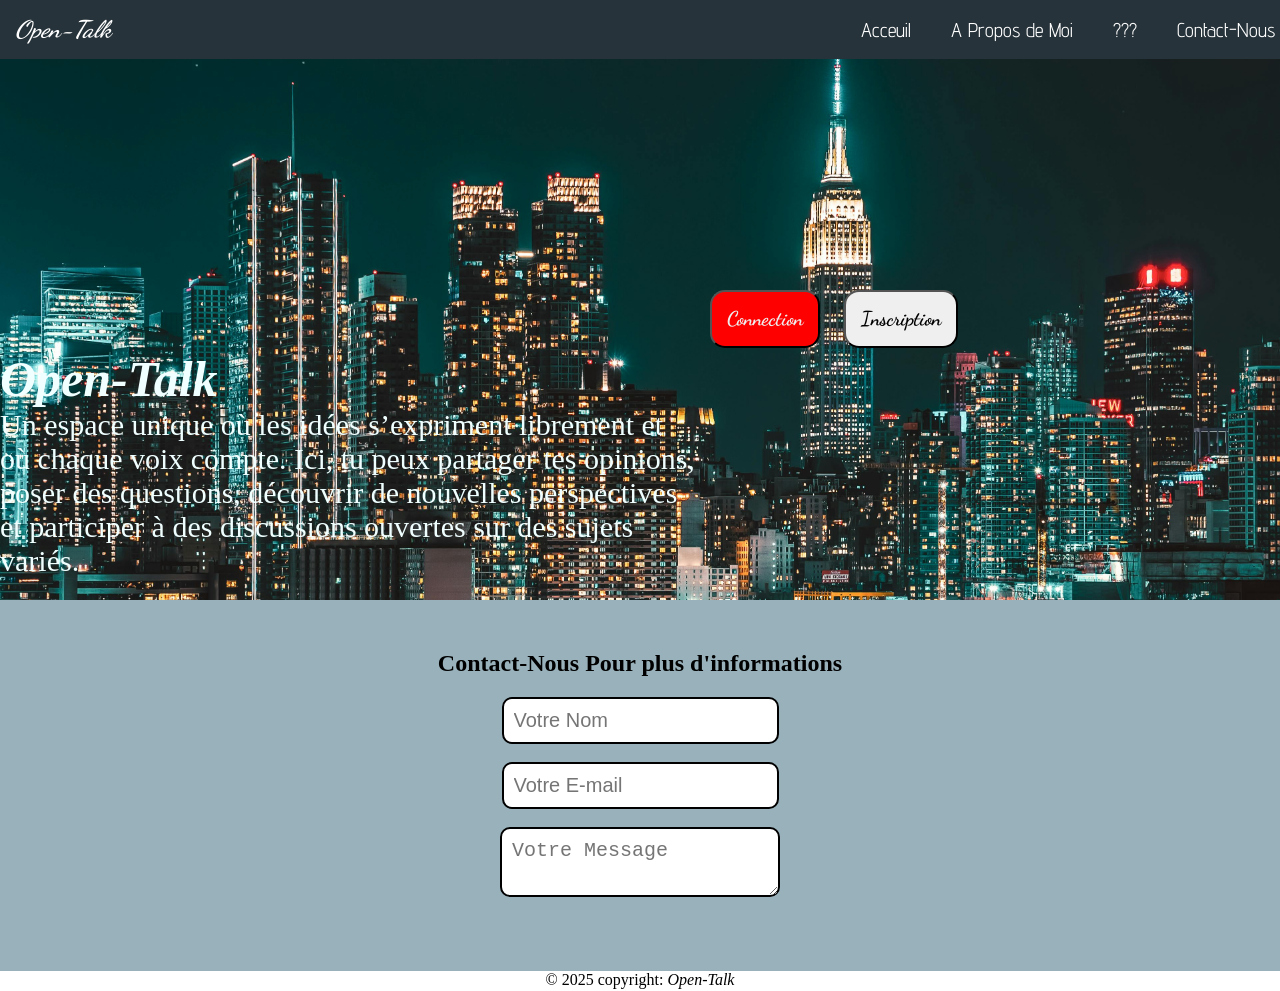
<file: site.html>
<!DOCTYPE html>
<html lang="en">

<head>
    <meta charset="UTF-8">
    <meta name="viewport" content="width=device-width, initial-scale=1.0">
    <title>Document</title>
    <link rel="stylesheet" href="site.css">
</head>

<body>
    <header>
        <nav class="navbar">
            <h1>Open-Talk</h1>
            <ul>
                <li>
                    <a href="#">Acceuil</a>
                </li>
                <li>
                    <a href="#">A Propos de Moi</a>
                </li>
                <li>
                    <a href="#">???</a>
                </li>
                <li>
                    <a href="#">Contact-Nous</a>
                </li>
            </ul>
        </nav>
    </header>

    <section class="Acceuil">
        <div class="paragraph">
            <h1>Open-Talk</h1>
        <p>Un espace unique où les idées s’expriment librement et où chaque voix compte. Ici, tu peux partager tes
            opinions, poser des questions, découvrir de nouvelles perspectives et participer à des discussions ouvertes
            sur des sujets variés.</p>

        </div>
        <div class="button">
            <button type="button" class="btn1">Connection</button>
            <button type="button" class="btn2">Inscription</button>
        </div>
    </section>


    <section class="presentation">

    </section>

    <section class="???">

    </section>

    <section class="contact">

        <h2> Contact-Nous Pour plus d'informations</h2>
        <form action="" method="post">
            <input type="text" name="nom" placeholder="Votre Nom"><br><br>
            <input type="text" name="mail" placeholder="Votre E-mail"><br><br>
            <textarea name="message" id="" placeholder="Votre Message"></textarea>

        </form>
    </section>

    <footer>
        <span>© 2025 copyright: <i>Open-Talk</i></span>
    </footer>
</body>

</html>
</file>
<file: site.css>
@import url('https://fonts.googleapis.com/css2?family=Advent+Pro:ital,wght@0,100..900;1,100..900&family=Dancing+Script:wght@400..700&display=swap');

* {
    margin: 0;
    padding: 0;
}

body {
    --primary-color: #4FC6CE;
    --accent-01: #DBDBDB;
    --accent-02: #98B1BA;
    --accent-03: #26333A;
    --accent-04: #1A2328;
}

/* NAVBAR */
.navbar {
    background-color: var(--accent-03);
    padding: 15px;
    display: flex;
    justify-content: space-between;
    align-items: center;
    text-align: center;
    color: white;
    position: fixed;
    width: 100%;
}

.navbar h1 {
    font-weight: bold;
    font-style: italic;
    font-family: 'Dancing Script';
}

nav ul {
    display: flex;
}

nav li {
    list-style: none;
}

nav a {
    text-decoration: none;
    color: white;
    padding: 20px;
    font-size: 20px;
    font-family: 'Advent pro';
}


/* ACCEUIL */

.Acceuil {
    background-image: url(pexels-sanaan-3125171.jpg);
    background-position: center;
    background-size: cover;
    background-repeat: no-repeat;
    background-attachment: fixed;
    width: 100%;
    height: 600px;
    backface-visibility: hidden;
    display: grid;
    grid-template-columns: 1fr 1fr;
    justify-content: space-between;
}

.Acceuil h1 {
    color: azure;
    font-size: 50px;
    font-weight: bold;
    font-style: italic;
}


.Acceuil p {
    color: azure;
    font-size: 30px;
}

.paragraph {
    width: 700px;
    height: 400px;
    padding-top: 350px;
}

.button {
    padding: 10px;
    padding-top: 50%;
    float: right;

}

button {
    padding: 15px;
    border-radius: 15px;
    font-family: 'dancing script';
    font-weight: bold;
}

.btn1 {
    background-color: red;
    color: #eee;
    font-size: 20px;
}

.btn2 {
    margin-left: 20px;
    font-size: 20px;
}


.btn1:hover {
    background-color: #4FC6CE;
    color: #1A2328;
    transform: scale(1.15);
    opacity: 1.5;
    transition: 1.2s ease-in-out;
}

.btn2:hover {
    background-color: #4FC6CE;
    color: #1A2328;
    transform: scale(1.15);
    opacity: 1.5;
    transition: 1.2s ease-in-out;
}






/* CONTACT */

.contact {
    background-color: var(--accent-02);
    justify-content: center;
    align-items: center;
    text-align: center;
    padding: 50px;
}

.contact form {
    justify-content: center;
    padding: 20px;
}

form input,
textarea {
    padding: 10px;
    font-size: 20px;
    gap: 20px;
    border: 2px solid black;
    border-radius: 10px
}

/* FOOTER */

footer {
    justify-content: center;
    align-items: center;
    text-align: center;
}
</file>
